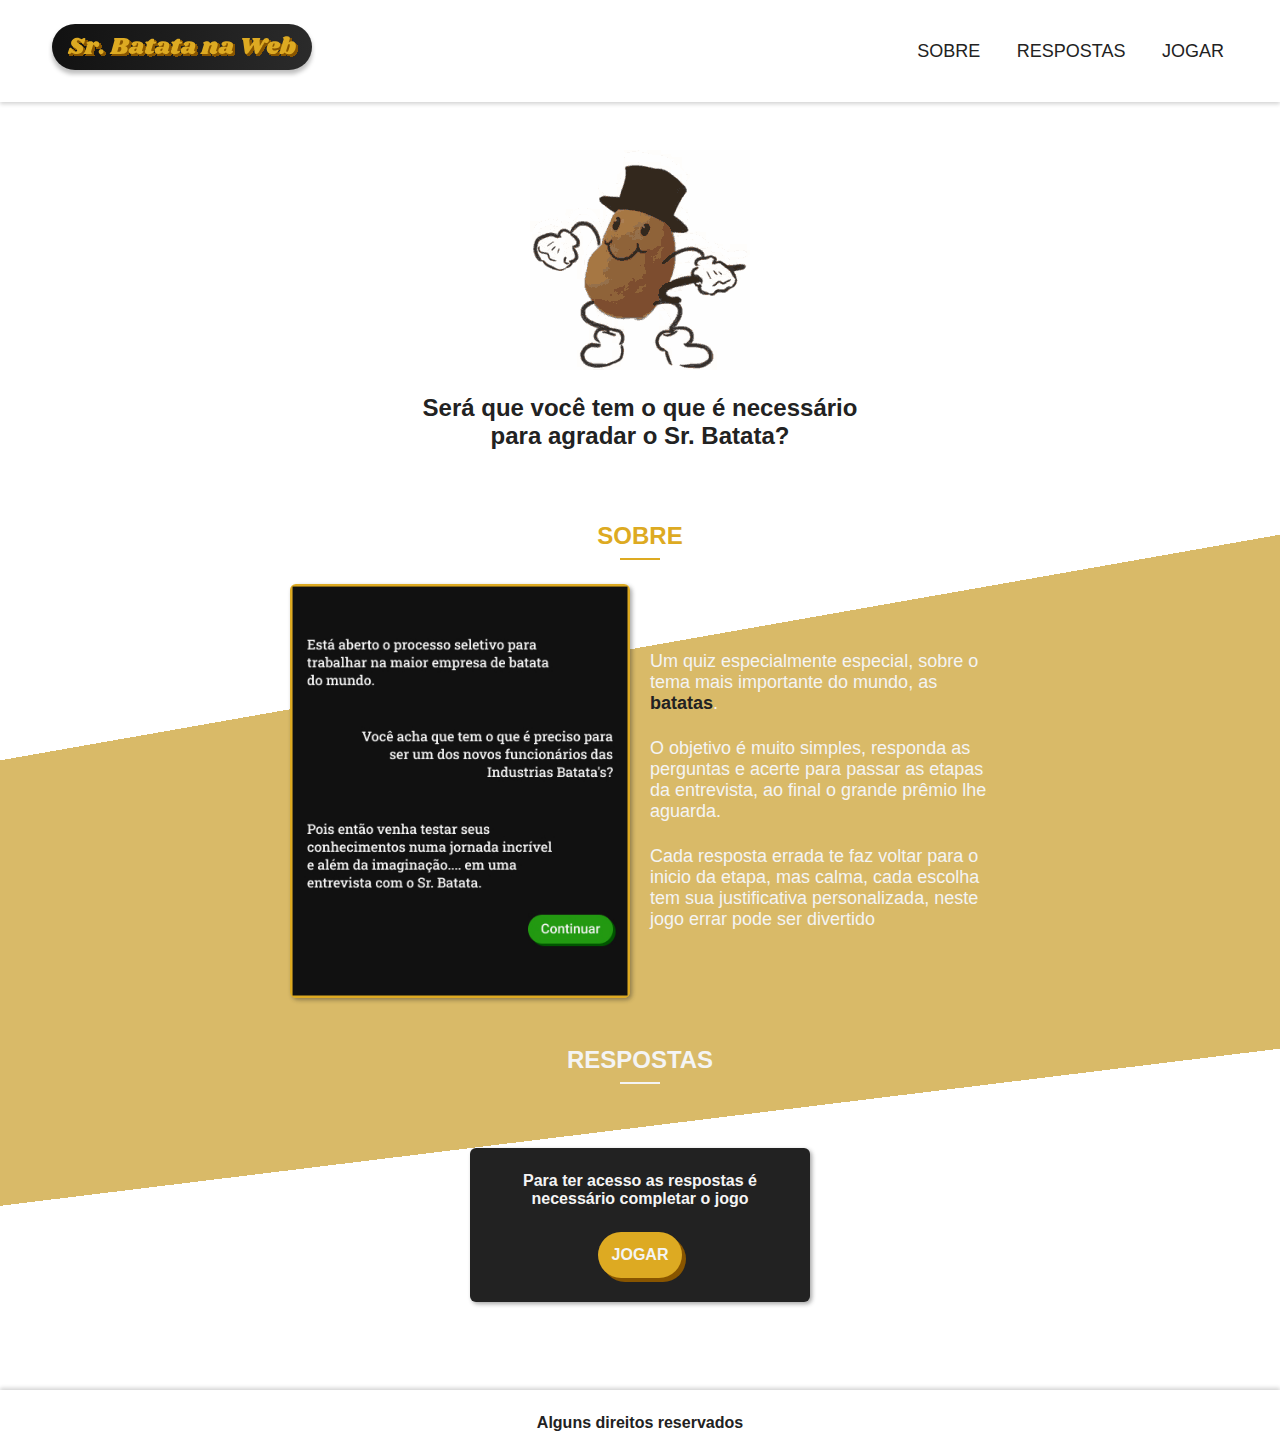
<file: index.html>
<!DOCTYPE html>
<html lang="pt-br">
<head>
    <meta charset="UTF-8">
    <meta http-equiv="X-UA-Compatible" content="IE=edge">
    <meta name="viewport" content="width=device-width, initial-scale=1.0">
    <!-- JavaScript -->
    <script src="./js/vue.min.js"></script>
    <script src="./js/app.js" type="module" defer></script>
    <!-- CSS -->
    <link rel="stylesheet" href="css/style.css">
    <title>Sr. Batata na Web</title>
</head>
<body>
    <header>
        <h1>
            <img src="./img/logo.svg" alt="Sr. Batata na Web">
        </h1>

        <nav>
            <ul class="menu">
                <li><a href="#sobre">Sobre</a></li>
                <li><a href="#respostas">Respostas</a></li>
                <li><a href="quiz.html">Jogar</a></li>
            </ul>
        </nav>
    </header>

    <section class="intro">
        <div class="img_container">
            <img src="./img/srbatata.gif" alt="Sr. Batata dançando">
        </div>

        <h1>Será que você tem o que é necessário para agradar o Sr. Batata?</h1>
    </section>

    <section id="sobre">
        <h1 class="titulo">Sobre</h1>

        <div class="container">
            <div class="img_container">
                <img src="./img/tela.jpg" alt="Final do jogo">
            </div>

            <div class="paragrafos">
                <p>Um quiz especialmente especial, sobre o tema mais importante do mundo, as <strong class="preto">batatas</strong>.</p>

                <p>O objetivo é muito simples, responda as perguntas e acerte para passar as etapas da entrevista, ao final o grande prêmio lhe aguarda.</p>
    
                <p>Cada resposta errada te faz voltar para o inicio da etapa, mas calma, cada escolha tem sua justificativa personalizada, neste jogo errar pode ser divertido</p>
            </div>
        </div>
    </section>

    <section id="App" class="respostas">
        <h1 class="titulo">Respostas</h1>

        <div class="card_bloqueio" v-if="!respondido">
            <p>Para ter acesso as respostas é necessário completar o jogo</p>
            <a href="quiz.html" class="btn">Jogar</a>
        </div>

        <lista-respostas v-else></lista-respostas>
    </section>

    <footer>
        <p>Alguns direitos reservados</p>
    </footer>
</body>
</html>
</file>
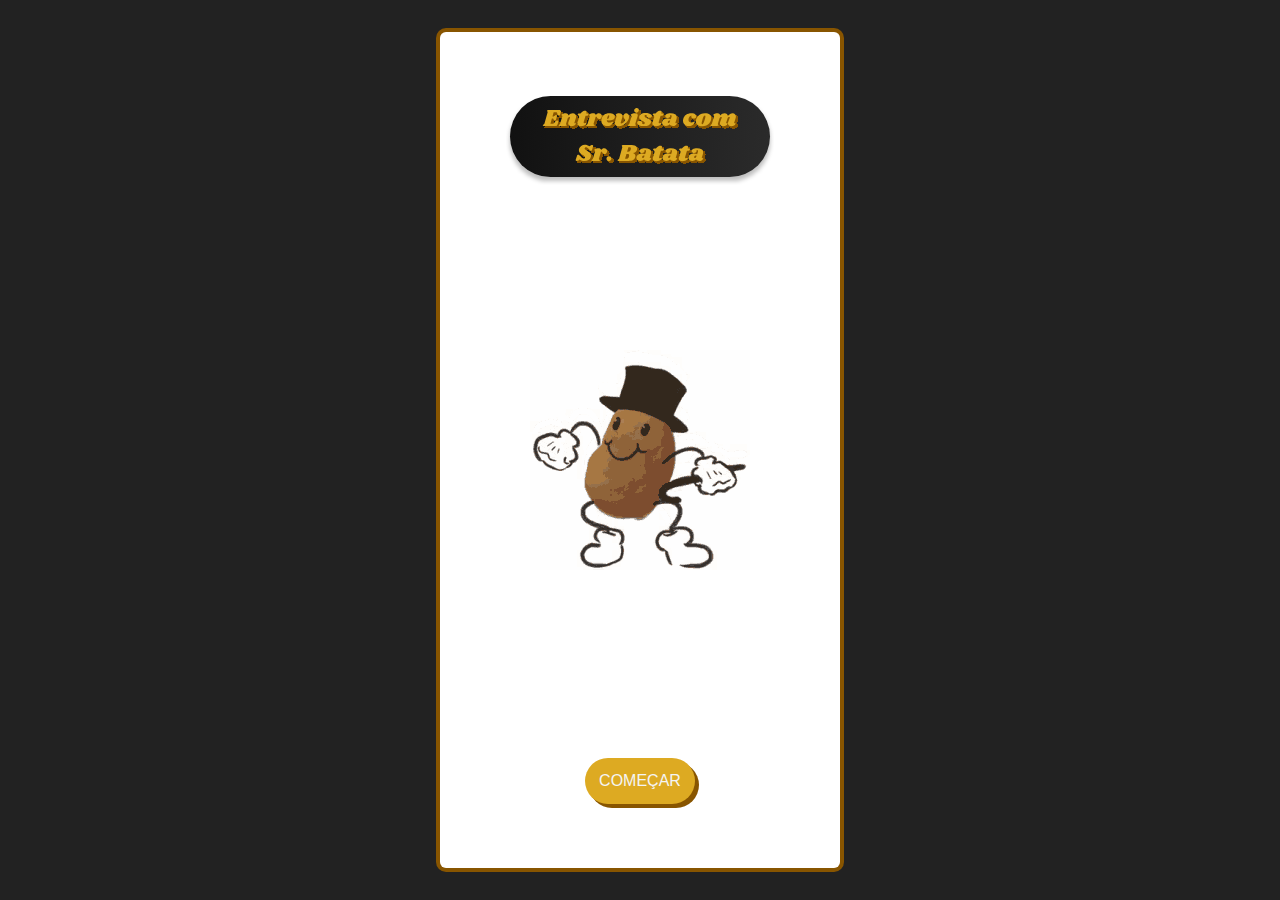
<file: quiz.html>
<!DOCTYPE html>
<html lang="pt-br">
<head>
    <meta charset="UTF-8">
    <meta http-equiv="X-UA-Compatible" content="IE=edge">
    <meta name="viewport" content="width=device-width, initial-scale=1.0">
    <!-- JavaScript -->
    <script src="js/vue.min.js"></script>
    <script src="js/app.js" type="module" defer></script>
    <!-- CSS -->
    <link rel="stylesheet" href="css/style.css">
    <title>Entrevista com Sr. Batata</title>
</head>
<body>
    <div id="App" class="quiz">
        <section class="inicio" v-if="telaAtual === 'inicial'" key="inicial">
            <h1><img src="./img/logo-entrevista.svg" alt="Entrevista com Sr. Batata"></h1>

            <div class="img_container">
                <img src="./img/srbatata.gif" alt="Sr. Batata">
            </div>

            <button class="btn" @click="telaAtual = 'intro'">Começar</button>
        </section>

        <section class="intro" v-if="telaAtual === 'intro'" key="intro">
            <p>Está aberto o processo seletivo para trabalhar na maior empresa de batata do mundo.</p>
            <p>Você acha que tem o que é preciso para ser um dos novos funcionários das Industrias Batata's?</p>
            <p>Pois então venha testar seus conhecimentos numa jornada incrível e além da imaginação.... em uma entrevista com o Sr. Batata.</p>
            <button class="btn" @click="telaAtual = 'perguntas_1'">Continuar</button>
        </section>

        <pergunta
            v-for="({ numero, pergunta, alternativas }) in perguntas"
            :key="numero"

            :pergunta="pergunta"
            :alternativas="alternativas"
            :numero="numero"
            :tela_atual="telaAtual"

            @trocar_tela="atualizar_tela"
        ></pergunta>

        <section :class="{ temaBranco: feedBack.etapa }" class="feedback" v-if="telaAtual === 'feedback'" key="feedback">
            <h1 v-if="feedBack.status === 'erro'" class="errou">Errou!!!</h1>
            <h1 v-else class="ganhou">Parabéns!!!</h1>

            <p>{{feedBack.texto}}</p>

            <button v-if="feedBack.status === 'erro'" class="btn" @click="telaAtual = 'perguntas_' + checkpoint">
                Tentar novamente
            </button>

            <button v-else class="btn" @click="resetar">Jogar outa vez</button>
        </section>
    </div>
</body>
</html>
</file>
<file: css/style.css>
@import "./home.css";
@import "./quiz.css";

/* RESET */
*, *::before, *::after {
    padding: 0;
    margin: 0;
    box-sizing: border-box;
    font-size: 1rem;
    font-family: inherit;
    text-decoration: none;
    list-style: none;
    color: inherit;
}

html {
    --preto: #222;
    --branco: #F4F4F4;
    --amarelo: #DA2;
    --marrom: #850;
    --amarelo_opaco: #D9BA68;
    scroll-behavior: smooth;
}

/* Geral */
body {
    font-family: sans-serif;
    color: var(--preto);
}

img {
    max-width: 100%;
    display: block;
}

.titulo {
    font-size: 1.5rem;
    font-weight: bold;
    text-align: center;
    text-transform: uppercase;
    color: var(--amarelo);
}

strong {
    font-size: inherit;
}

.titulo::after {
    content: "";
    width: 40px;
    height: 2px;
    margin: 0.5rem auto 0;
    background-color: currentColor;
    display: block;
}

.btn {
    border: none;
    border-radius: 30px;
    padding: 0.875rem;
    margin: 1.5rem auto 0;
    text-transform: uppercase;
    color: var(--branco);
    background-color: var(--amarelo);
    box-shadow: 4px 4px 0 var(--marrom);
    display: inline-block;
    transition: box-shadow 0.3s ease;
    cursor: pointer;
    outline: none;
}

.btn:hover {
    box-shadow: 2px 2px 0 var(--marrom);
}
</file>
